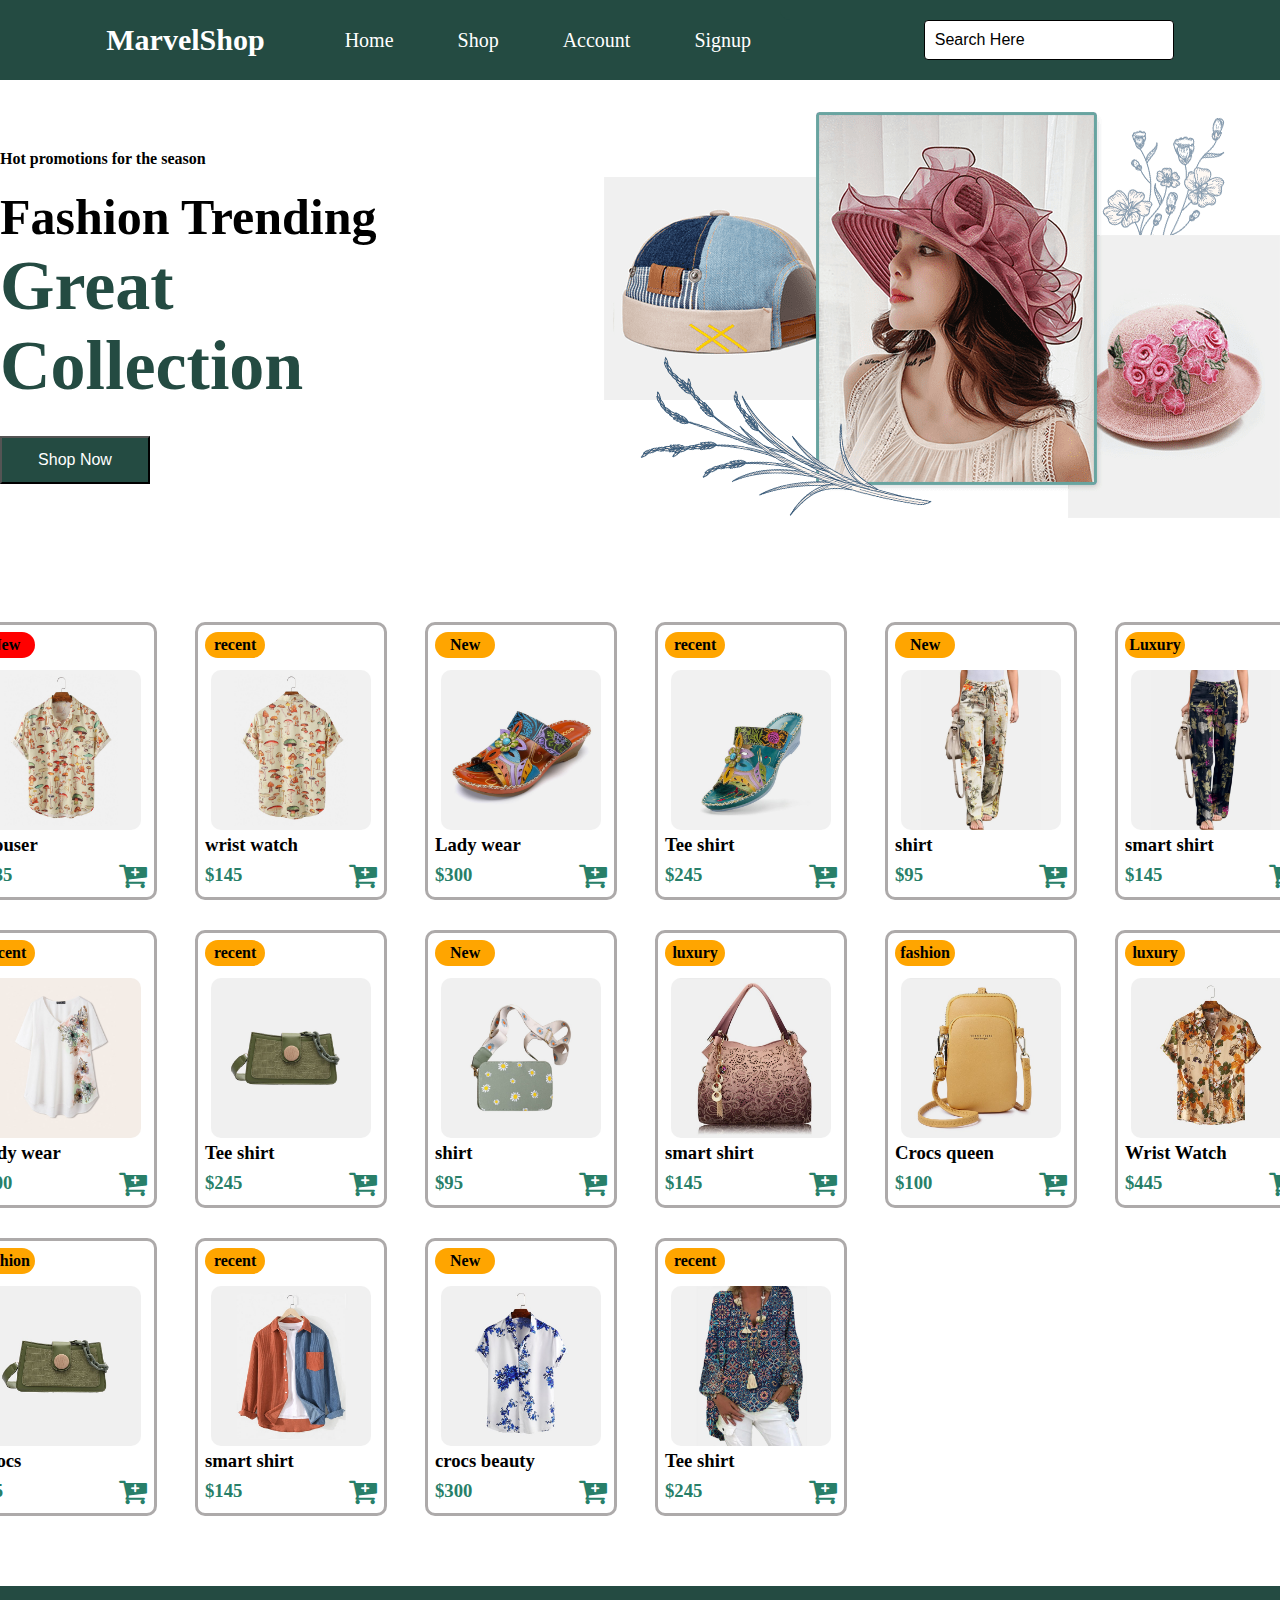
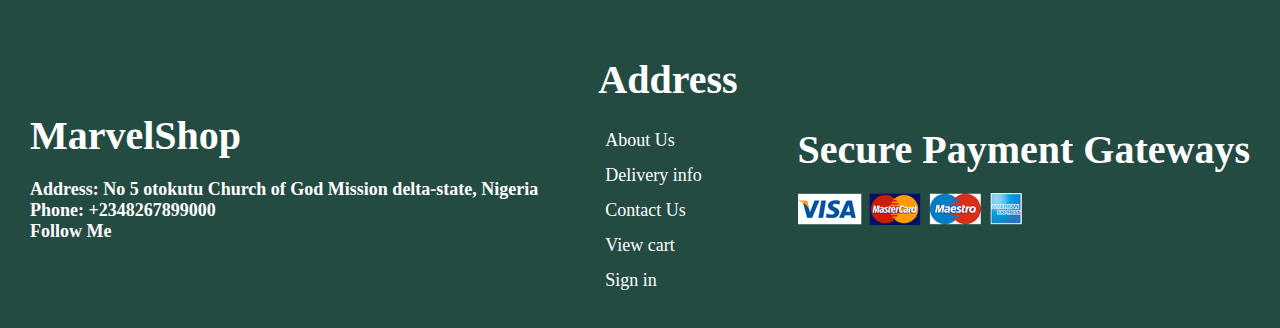
<file: index.html>
<!DOCTYPE html>
<html lang="en">
<head>
    <meta charset="UTF-8">
    <meta name="viewport" content="width=device-width, initial-scale=1.0">
    <title>Document</title>
    <link rel="stylesheet" href="shop/shop.css"/>
    <link rel="stylesheet" href="https://cdnjs.cloudflare.com/ajax/libs/font-awesome/4.7.0/css/font-awesome.min.css">

</head>
<body>
    <header class="header">
        <div class="title">
            <h2 class="name">Marvel<span class="shhop">Shop</span></h2>
            <nav>
                <ul>
                    <li><a href=''>Home</a></li>
                    <li><a href=''>Shop</a></li>
                    <li><a href=''>Account</a></li>
                    <li><a href=''>Signup</a></li>
                    
                </ul>
            </nav>
        </div>

        <div class="searc">
            <form class="form">
                <input type="text" placeholder="Search Here"  class="searchh"/>
            </form>
            <!-- <div class="love">
                <i class="fa fa-heart" class='lovey' aria-hidden="true"></i>
               
                <h5 class="likes">1</h5>
            </div>
            <div class="cartt">
                <i class="fa fa-suitcase" class="cartty" aria-hidden="true"></i>
                <h5 class="cart-L">1</h5>
            </div> -->
        </div>
    </header>



    <div class="shop-cart">
<div class="carrd">
        <!-- <div class="card2"> -->
            <!-- <div>
            <h4 class="btn-up1">New</h4>
            <img src="img/category-7.jpg" alt="cate" class="cate1"/>
            </div>
            <div>
           
            <h2 class="namey1">Colorful Pattern Shirts</h2>
            <span class="yellow"></span>
            <div class="amount">
                <h3 class="amount2">$234.85</h3>
            </div>
            <div class="buttons">
                <button >+</button>
                <h6 class="count">0</h6>
                <button class="decrease">-</button>
            </div>
            <div class="Total">
            
        </div> -->
            <!-- </div> -->
            </div>
            <div class="Total">
               
                </div>

        </div>
       
    
       


    <!-- second -->
    <div class="second-row">
        <div class="collection">
            <h5 class="hot">Hot promotions for the season</h5>
            <h2 class="fashion">Fashion Trending<br><span class='tren'>Great Collection</span></h2>
            <button class="btn">Shop Now</button>
        </div>
        <div class="picture">
            <img src="shop/img/home-img.png" alt="img" class="imgy"/>
        </div>
    </div>

    <!-- Third -->
    <!-- <div class="card-1"> -->
    <div class="card">
        <!-- <h4 class="btn-up">New</h4>
        <img src="img/category-7.jpg" alt="cate" class="cate"/>
        <h3 class="name-cate">Clothing</h3>
        <h2 class="namey">Colorful Pattern Shirts</h2>
        <span class="yellow"></span>
        <div class="amount">
            <h3 class="amount1">$234.85</h3>

        </div> -->
    </div>
    <!-- </div> -->



<!-- fourth -->
    <div class="fourth">
        <div class="adress">
            <h1 class="marv">Mar<span class="vel">velShop</span></h1>
            <div>
            <h4 class="add ">Address: No 5 otokutu Church of God Mission delta-state, Nigeria</h4>
            <h4 class="add ">Phone: +2348267899000</h4>
            <h4 class="follow add">Follow Me</h4>
            <div class="iconsy">

            </div>
            </div>
        </div>

        <div class="middle-man">
            <h1 class="marv">Address</h1>
            <div>
                <li class="info">About Us</li>
                <li class="info">Delivery info</li>
                <li class="info">Contact Us</li>
                <li class="info">View cart</li>
                <li class="info">Sign in</li>
                
            </div>

        </div>


        <div class="account">
            <h1 class="marv">Secure Payment Gateways</h1>
            <img src="shop/img/payment-method.png" alt="pay" class="payment"/>
        </div>
    </div>

     


    <!-- <div class='card-1' >
        <h4 class="btn-up">ghh</h4>
        <div class='catee'>
        <img src="shop/img/product-5-1.jpg" alt="cate" class="cate"/>
        </div>
        <h3 class="name-cate">${shop.name}</h3>
        
        <span class="yellow"></span>
        <div class="amount">
            <h3 class="amount1">$213</h3>
            <i class="fa fa-cart-plus class" id="class"   onclick="addToCart(id)"aria-hidden="true"></i>
        </div> 

        </div> -->

    <script src="shop/shop.js"></script>
</body>
</html>
</file>
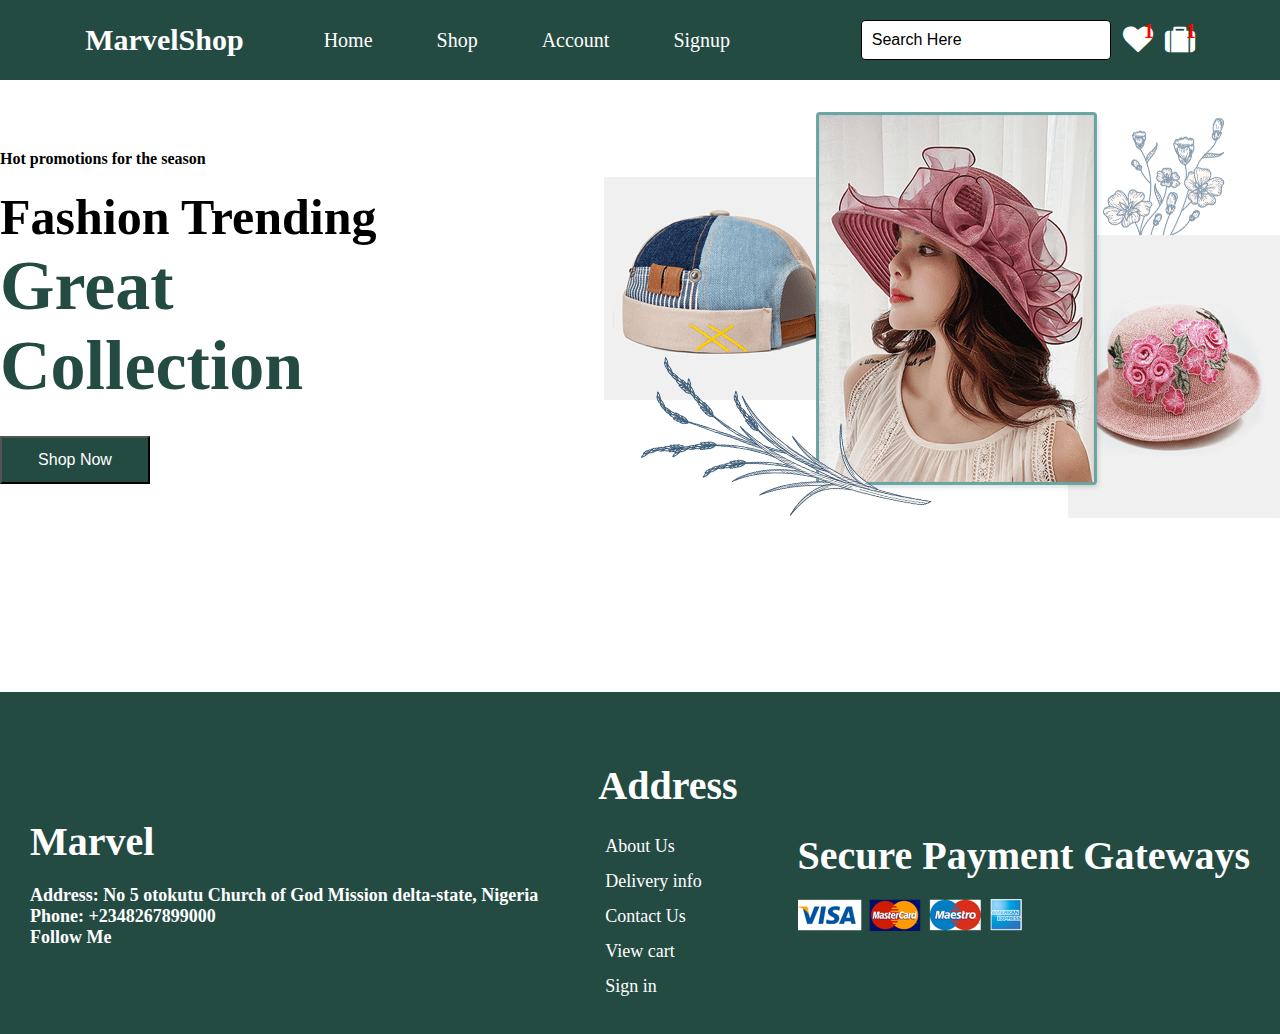
<file: shop/index.html>
<!DOCTYPE html>
<html lang="en">
<head>
    <meta charset="UTF-8">
    <meta name="viewport" content="width=device-width, initial-scale=1.0">
    <title>Document</title>
    <link rel="stylesheet" href="shop.css"/>
    <link rel="stylesheet" href="https://cdnjs.cloudflare.com/ajax/libs/font-awesome/4.7.0/css/font-awesome.min.css">

</head>
<body>
    <header class="header">
        <div class="title">
            <h2 class="name">Marvel<span class="shhop">Shop</span></h2>
            <nav>
                <ul>
                    <li><a href=''>Home</a></li>
                    <li><a href=''>Shop</a></li>
                    <li><a href=''>Account</a></li>
                    <li><a href=''>Signup</a></li>
                    
                </ul>
            </nav>
        </div>

        <div class="searc">
            <div class="search">
                <input type="text" placeholder="Search Here"  class="searchh"/>
            </div>
            <div class="love">
                <i class="fa fa-heart" class='lovey' aria-hidden="true"></i>
               
                <h5 class="likes">1</h5>
            </div>
            <div class="cartt">
                <i class="fa fa-suitcase" class="cartty" aria-hidden="true"></i>
                <h5 class="cart-L">1</h5>
            </div>
        </div>



        
    </header>



    <div class="shop-cart">
        <!-- <div class="card2">
            <div>
            <h4 class="btn-up1">New</h4>
            <img src="img/category-7.jpg" alt="cate" class="cate1"/>
            </div>
            <div>
           
            <h2 class="namey1">Colorful Pattern Shirts</h2>
            <span class="yellow"></span>
            <div class="amount">
                <h3 class="amount2">$234.85</h3>
            </div>
            <div class="buttons">
                <button >+</button>
                <h6 class="count">0</h6>
                <button class="decrease">-</button>
            </div>
                </div> -->

        </div>
        
        </div>




    <!-- second -->
    <div class="second-row">
        <div class="collection">
            <h5 class="hot">Hot promotions for the season</h5>
            <h2 class="fashion">Fashion Trending<br><span class='tren'>Great Collection</span></h2>
            <button class="btn">Shop Now</button>
        </div>
        <div class="picture">
            <img src="img/home-img.png" alt="img" class="imgy"/>
        </div>
    </div>

    <!-- Third -->
    <!-- <div class="card-1"> -->
    <div class="card">
        <!-- <h4 class="btn-up">New</h4>
        <img src="img/category-7.jpg" alt="cate" class="cate"/>
        <h3 class="name-cate">Clothing</h3>
        <h2 class="namey">Colorful Pattern Shirts</h2>
        <span class="yellow"></span>
        <div class="amount">
            <h3 class="amount1">$234.85</h3>

        </div> -->
    </div>
    <!-- </div> -->



<!-- fourth -->
    <div class="fourth">
        <div class="adress">
            <h1 class="marv">Mar<span class="vel">vel</span></h1>
            <div>
            <h4 class="add ">Address: No 5 otokutu Church of God Mission delta-state, Nigeria</h4>
            <h4 class="add ">Phone: +2348267899000</h4>
            <h4 class="follow add">Follow Me</h4>
            <div class="iconsy">

            </div>
            </div>
        </div>

        <div class="middle-man">
            <h1 class="marv">Address</h1>
            <div>
                <li class="info">About Us</li>
                <li class="info">Delivery info</li>
                <li class="info">Contact Us</li>
                <li class="info">View cart</li>
                <li class="info">Sign in</li>
                
            </div>

        </div>


        <div class="account">
            <h1 class="marv">Secure Payment Gateways</h1>
            <img src="img/payment-method.png" alt="pay" class="payment"/>
        </div>
    </div>



    <script src="shop.js"></script>
</body>
</html>
</file>
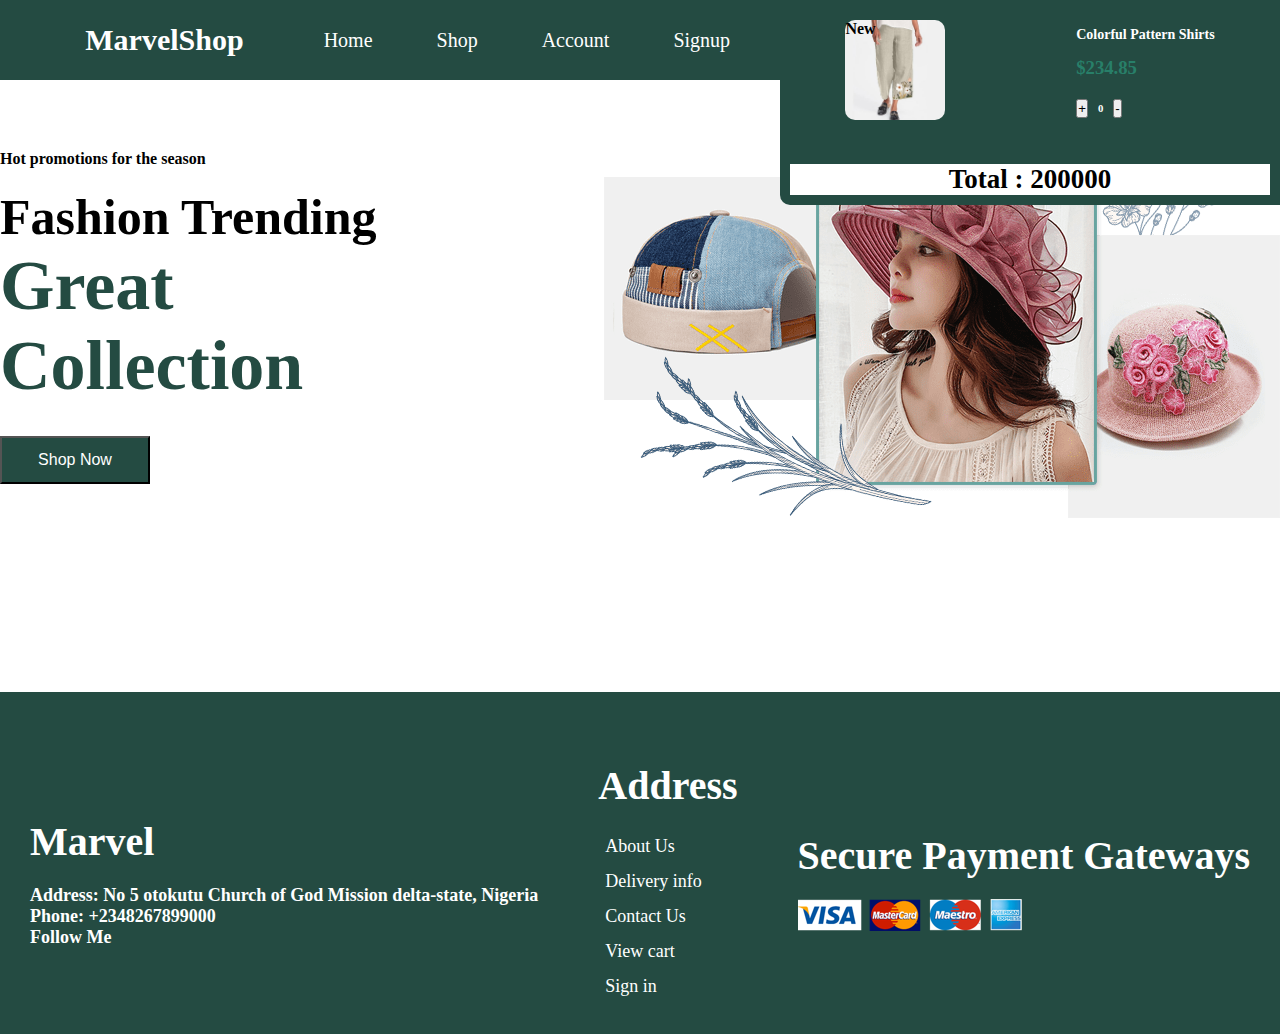
<file: shop/shop.html>
<!DOCTYPE html>
<html lang="en">
<head>
    <meta charset="UTF-8">
    <meta name="viewport" content="width=device-width, initial-scale=1.0">
    <title>Document</title>
    <link rel="stylesheet" href="shop.css"/>
    <link rel="stylesheet" href="https://cdnjs.cloudflare.com/ajax/libs/font-awesome/4.7.0/css/font-awesome.min.css">

</head>
<body>
    <header class="header">
        <div class="title">
            <h2 class="name">Marvel<span class="shhop">Shop</span></h2>
            <nav>
                <ul>
                    <li><a href=''>Home</a></li>
                    <li><a href=''>Shop</a></li>
                    <li><a href=''>Account</a></li>
                    <li><a href=''>Signup</a></li>
                    
                </ul>
            </nav>
        </div>

        <div class="searc">
            <div class="search">
                <input type="text" placeholder="Search Here"  class="searchh"/>
            </div>
            <div class="love">
                <i class="fa fa-heart" class='lovey' aria-hidden="true"></i>
               
                <h5 class="likes">1</h5>
            </div>
            <div class="cartt">
                <i class="fa fa-suitcase" class="cartty" aria-hidden="true"></i>
                <h5 class="cart-L">1</h5>
            </div>
        </div>



        
    </header>



    <div class="shop-cart">
        <div class="card2">
            <div>
            <h4 class="btn-up1">New</h4>
            <img src="img/category-7.jpg" alt="cate" class="cate1"/>
            </div>
            <div>
            <!-- <h3 class="name-cate1">Clothing</h3> -->
            <h2 class="namey1">Colorful Pattern Shirts</h2>
            <span class="yellow"></span>
            <div class="amount">
                <h3 class="amount2">$234.85</h3>
            </div>
            <div class="buttons">
                <button >+</button>
                <h6 class="count">0</h6>
                <button class="decrease">-</button>
            </div>
                </div>
        </div>
        <!-- <div class="card2">
            <div>
            <h4 class="btn-up1">New</h4>
            <img src="img/category-7.jpg" alt="cate" class="cate1"/>
            </div>
           
            <div>
            <h2 class="namey1">Colorful Pattern Shirts</h2>
            <span class="yellow"></span>
            <div class="amount">
                <h3 class="amount2">$234.85</h3>
            </div>
            </div>
        </div> -->
            <h1 class="total">Total : 200000</h1>
        </div>




    <!-- second -->
    <div class="second-row">
        <div class="collection">
            <h5 class="hot">Hot promotions for the season</h5>
            <h2 class="fashion">Fashion Trending<br><span class='tren'>Great Collection</span></h2>
            <button class="btn">Shop Now</button>
        </div>
        <div class="picture">
            <img src="img/home-img.png" alt="img" class="imgy"/>
        </div>
    </div>

    <!-- Third -->
    <!-- <div class="card-1"> -->
    <div class="card">
        <!-- <h4 class="btn-up">New</h4>
        <img src="img/category-7.jpg" alt="cate" class="cate"/>
        <h3 class="name-cate">Clothing</h3>
        <h2 class="namey">Colorful Pattern Shirts</h2>
        <span class="yellow"></span>
        <div class="amount">
            <h3 class="amount1">$234.85</h3>

        </div> -->
    </div>
    <!-- </div> -->



<!-- fourth -->
    <div class="fourth">
        <div class="adress">
            <h1 class="marv">Mar<span class="vel">vel</span></h1>
            <div>
            <h4 class="add ">Address: No 5 otokutu Church of God Mission delta-state, Nigeria</h4>
            <h4 class="add ">Phone: +2348267899000</h4>
            <h4 class="follow add">Follow Me</h4>
            <div class="iconsy">

            </div>
            </div>
        </div>

        <div class="middle-man">
            <h1 class="marv">Address</h1>
            <div>
                <li class="info">About Us</li>
                <li class="info">Delivery info</li>
                <li class="info">Contact Us</li>
                <li class="info">View cart</li>
                <li class="info">Sign in</li>
                
            </div>

        </div>


        <div class="account">
            <h1 class="marv">Secure Payment Gateways</h1>
            <img src="img/payment-method.png" alt="pay" class="payment"/>
        </div>
    </div>



    <script src="shop.js"></script>
</body>
</html>
</file>
<file: shop/shop.css>
*{
    margin: 0;
    padding: 0;
    box-sizing: border-box;
}
body{
background-color: white;
}
.header{
    display:flex;
    padding: 20px;
    color: white;
    position: fixed;
    right:0;
    z-index: 1;
    left: 0;
    top: 0;
    background-color:rgb(36, 75, 66) ;
    align-items: center;
    justify-content: space-around;
}
.title{
    display:flex;
    gap:80px;
    align-items: center;
}
.name{
    font-size: 30px;
}
ul {
    display:flex;
    gap:4rem;
}
li{
   
   list-style:none ;
   font-size: 20px;
}
a{
    color: white;
    text-decoration: none;
}
.searchh{
    padding: 10px;
    width:250px;
    outline:none;
    font-size: 16px;
    background-color: white;
    border: 1px solid black;
    border-radius: 4px;
}
.searc{
    display:flex;
    gap:12px;
    align-items: center;
}
.Total{
    text-align: center;
    background-color: white;
    color: rgb(36, 75, 66);
}
.searchh::placeholder{
    color: black;
    font-size: 16px;
}
.love{
    font-size: 30px;
    position: relative;
    cursor: pointer;
}
.cartt{
    position: relative;
    font-size: 30px;
    cursor: pointer;
}
.likes,
.cart-L{
    position: absolute;
    top:-3px;
    font-size: 20px;
    color: red;
    z-index: 1px;
    right:-1px;
}
.lovey{
    color:black;
    font-size:40px;
}
/* second */
.second-row{
    margin-top: 7rem;
    display:flex;
    gap:7rem;
    justify-content: center;
    align-items: center;
}
.hot{
    font-size: 16px;
}
.fashion{
    margin-top: 20px;
    font-size: 50px;
}
.tren{
    font-size: 70px;
    color: rgb(36, 75, 66);
}
.btn{
    padding:13px;
    color: white;
    width:150px;
    cursor: pointer;
    margin-top: 30px;
    font-size: 16px;
   
    background-color:rgb(36, 75, 66) ;
}
.imgy{
    width:px;
}
.count{
    color:white;
}
.buttons{
    margin-top: 20px;
    display:flex;
    align-items: center;
    gap:10px;
}
.shop-cart{
    background-color: rgb(36, 75, 66);
    /* display:none; */
    z-index: 1;
    
    padding: 10px;
    width:500px;
    position: absolute;
    /* position: fixed; */
    top: 0px;
    /* display: block; */
   border-bottom-left-radius: 10px;
    right: 0px;
}
.card2{
    /* width:130px; */
    
    padding:10px;
    display: flex;
    align-items:center;
    justify-content: space-around;
    gap:40px;
}
.namey{

}
.namey1{
    color:white;
    margin-bottom: 10px;
    font-size:14px;
  
}
/* third */
.card-1{
    border: 3px solid rgb(173, 170, 170);
    padding: 7px;
    width:12rem;
    
    position: relative;
   border-radius: 10px;
}
.card{
    margin-top: 100px;
    gap:30px;
    margin-bottom: 70px;
   display: grid;
   justify-content: center;
   grid-template-columns: repeat(6,200px);
}
.btn-up{
    /* position: absolute; */
    background-color: orange;
    width:35%;
    padding: 4px;
    text-align: center;
    border-radius: 17px;
    margin-bottom: 12px;
}
.btn-up1{
    position: absolute;
    /* margin-bottom:-12px; */
    /* z-index: 1px; */
}
.amount{
    display:flex;
    align-items: center;
    justify-content: space-between;
    padding-top: 4px;
}
#class{
    font-size: 30px;
    color:rgb(40, 127, 105) ;
    cursor: pointer;
}
.amount1,
.amount2{
    color:rgb(40, 127, 105) ;
}
.namey{
    margin-top: 8px;
    font-size: 16px;
    color: white;
    padding: 3px;
    width:100%;
    /* text-align: center; */
    background-color: rgb(36, 75, 66);
    margin-bottom: 8px;
}
.cate1{
    width:100px;
    border-radius: 10px;
}
.cate{
    width:10rem;
    border-radius: 10px;
}
.catee{
    position: relative;
   
    text-align: center;
}
.total{
    margin-top: 30px;
    font-size: 27px;
    text-align: center;
    background-color: white;
}

/* fourth */
.fourth{
    padding-top: 70px;
    background-color:rgb(36, 75, 66) ;
    color:white;
    display:flex;
    align-items: center;
    padding-bottom: 30px;
    justify-content: space-around;
}
/* footer */
.marv{
    font-size:40px;
    margin-bottom: 20px;
}
.add{
    font-size:18px;
}
.info{
    font-size:18px;
    padding:7px;
}
.love{
    
}




/* mobile */
@media screen and (max-width: 480px){
    .header{
        color: white;
        background-color: rgb(36, 75, 66);
    }
    .searc{
        gap:6px;
    }
    .shop-cart{
        width:310px;
    }
    .shhop{
        font-size:30px;
    }
    .amount1{
        font-size: 12px;
    }
    .name{
        font-size:20px;
    }
    ul{
        display:none;
    }
    .searchh{
        padding: 5px;
        border: none;
        width:150px;
    }
    .second-row{
        display: grid;
        text-align: center;
    }
    .imgy{
        width:80%;
    }
    #class{
        font-size: 20px;
      
    }
    .hot{
        font-size: 20px;
    }
    .btn{
        font-size: 21px;
        width:13rem;
    }
    .btn-up{
       font-size: 8px;
       width: 45%;
       padding: 5px;
    }
    .fashion{
        font-size: 40px;
    }
    .tren{
        font-size: 30px;
    }
    .card-1{
        width:6rem;
    }
    .card{
       display: grid;
       grid-template-columns: repeat(3,80px);
    }
    .cate{
        width:5rem;
        text-align: center;
    }
    .name-cate{
        font-size: 12px;
    }
    .namey{
        font-size: 8px;
    }
    .amount1{
        font-size: 12px;
    }
    .marv{
        font-size: 26px;
       
    }
    .payment{
        width:120px;
    }
    .adress{
        display:none;
    }
    .fourth{
        gap:70px;
    }
    .middle-man{
        margin-left: 20px;
    }
    .info{
        font-size: 19px;
    }
    /* .second-row{
        display: block;
        text-align: center;
    } */
   
}
</file>
